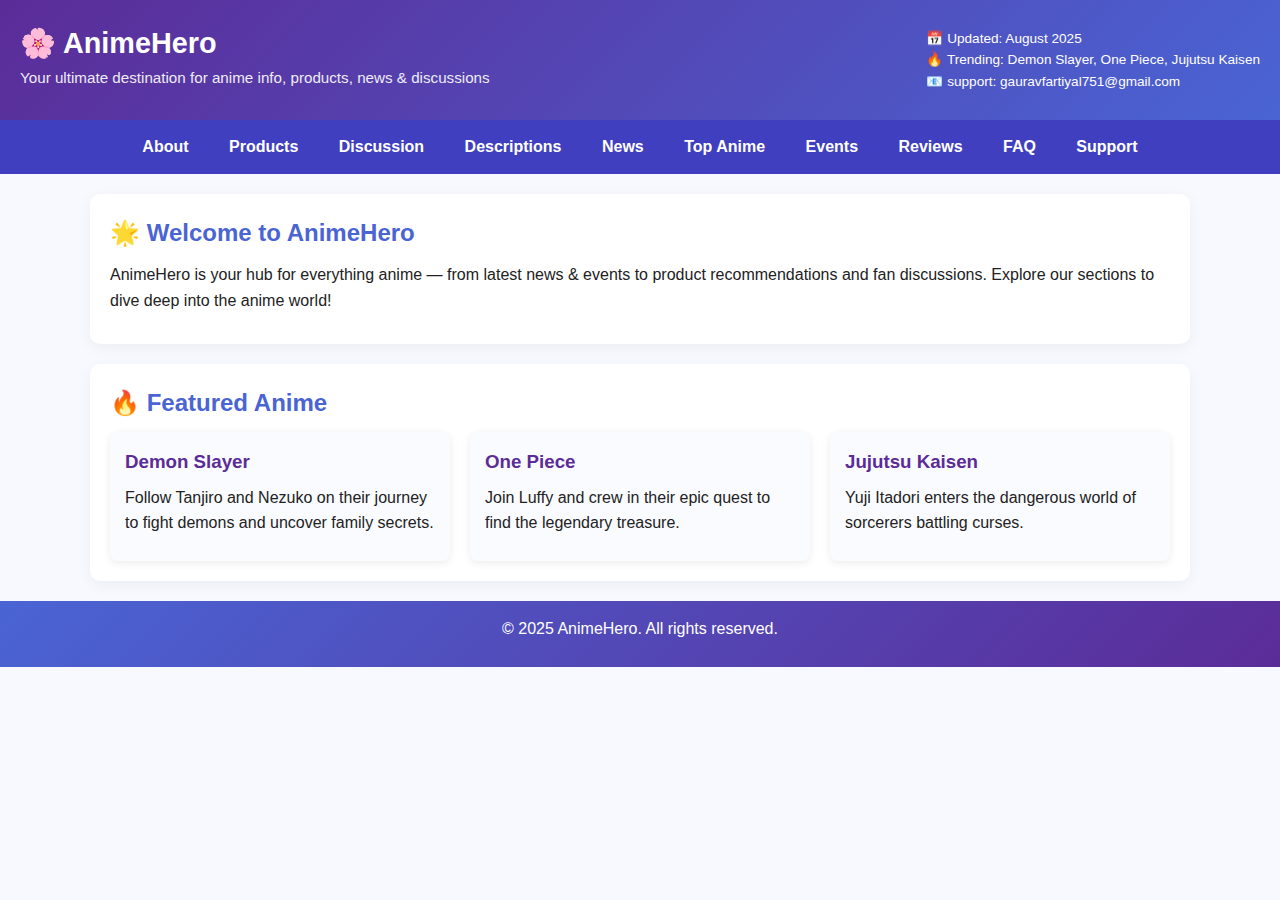
<file: index.html>
<!DOCTYPE html>
<html lang="en">
<head>
    <link rel="icon" type="image/jpeg" href="WhatsApp Image 2025-07-31 at 18.23.05_bf0939a8.jpg">
    <meta charset="UTF-8">
    <meta name="viewport" content="width=device-width, initial-scale=1.0">
    <title>AnimeHero - Home</title>
    <link rel="stylesheet" href="style.css">
</head>
<body>

<header>
    <div class="header-left">
        <h1>🌸 AnimeHero</h1>
        <p>Your ultimate destination for anime info, products, news & discussions</p>
    </div>
    <div class="header-right">
        <h3>📅 Updated: August 2025</h3>
        <h3>🔥 Trending: Demon Slayer, One Piece, Jujutsu Kaisen</h3>
        <h3>📧 support: gauravfartiyal751@gmail.com</h3>
    </div>
</header>

<nav>
    <a href="about.html">About</a>
    <a href="products.html">Products</a>
    <a href="discussion.html">Discussion</a>
    <a href="description.html">Descriptions</a>
    <a href="news.html">News</a>
    <a href="top-anime.html">Top Anime</a>
    <a href="events.html">Events</a>
    <a href="reviews.html">Reviews</a>
    <a href="faq.html">FAQ</a>
    <a href="support.html">Support</a>
</nav>

<section>
    <h2>🌟 Welcome to AnimeHero</h2>
    <p>AnimeHero is your hub for everything anime — from latest news & events to product recommendations and fan discussions. Explore our sections to dive deep into the anime world!</p>
</section>

<section>
    <h2>🔥 Featured Anime</h2>
    <div class="anime-list">
        <div class="anime-card">
            <h3>Demon Slayer</h3>
            <p>Follow Tanjiro and Nezuko on their journey to fight demons and uncover family secrets.</p>
        </div>
        <div class="anime-card">
            <h3>One Piece</h3>
            <p>Join Luffy and crew in their epic quest to find the legendary treasure.</p>
        </div>
        <div class="anime-card">
            <h3>Jujutsu Kaisen</h3>
            <p>Yuji Itadori enters the dangerous world of sorcerers battling curses.</p>
        </div>
    </div>
</section>

<footer>
    <p>© 2025 AnimeHero. All rights reserved.</p>
</footer>

</body>
</html>
</file>
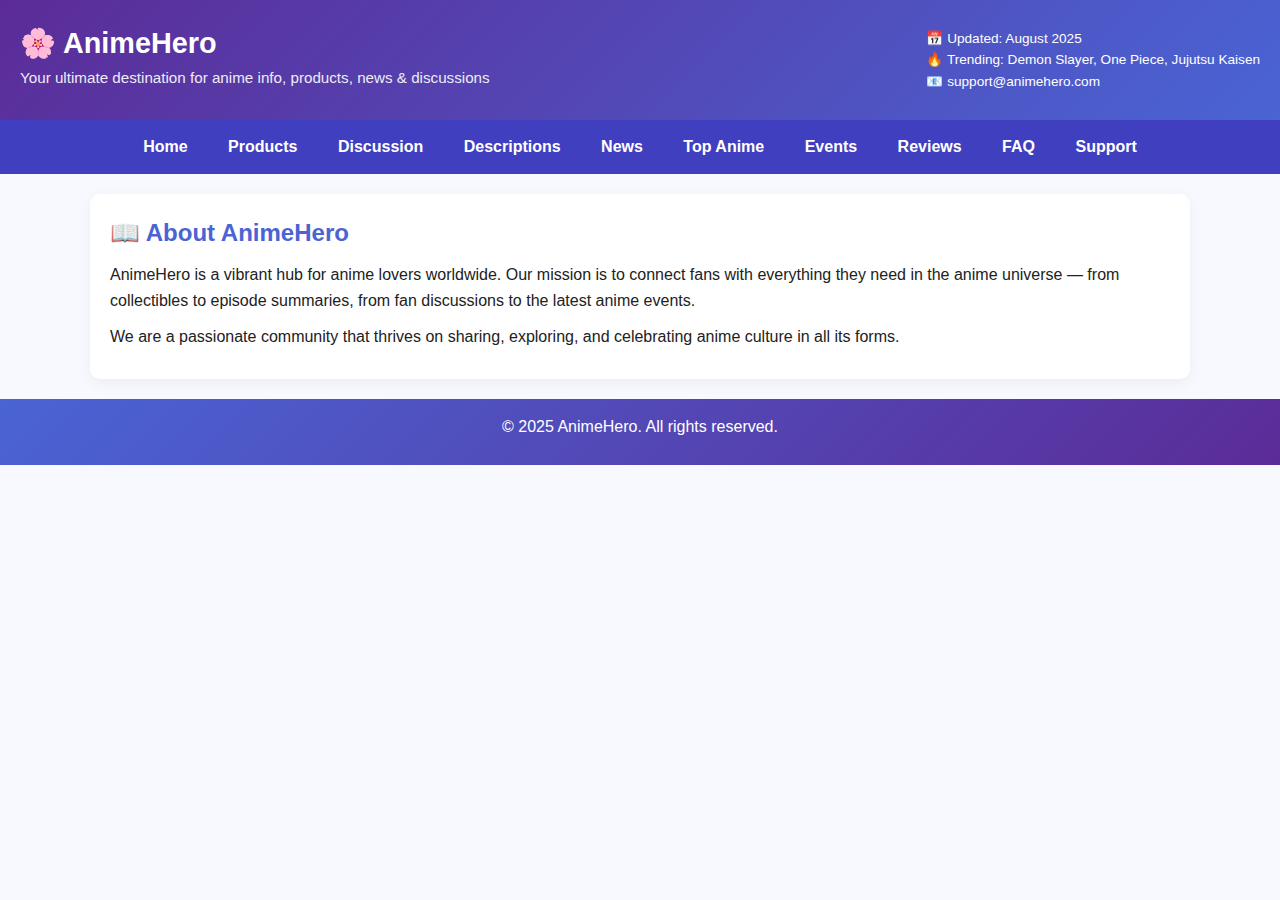
<file: about.html>
<!DOCTYPE html>
<html lang="en">
<head>
    <link rel="icon" type="image/jpeg" href="WhatsApp Image 2025-07-31 at 18.23.05_bf0939a8.jpg">
    <meta charset="UTF-8">
    <meta name="viewport" content="width=device-width, initial-scale=1.0">
    <title>About - AnimeHero</title>
    <link rel="stylesheet" href="style.css">
</head>
<body>

<header>
    <div class="header-left">
        <h1>🌸 AnimeHero</h1>
        <p>Your ultimate destination for anime info, products, news & discussions</p>
    </div>
    <div class="header-right">
        <h3>📅 Updated: August 2025</h3>
        <h3>🔥 Trending: Demon Slayer, One Piece, Jujutsu Kaisen</h3>
        <h3>📧 support@animehero.com</h3>
    </div>
</header>

<nav>
    <a href="index.html">Home</a>
    <a href="products.html">Products</a>
    <a href="discussion.html">Discussion</a>
    <a href="description.html">Descriptions</a>
    <a href="news.html">News</a>
    <a href="top-anime.html">Top Anime</a>
    <a href="events.html">Events</a>
    <a href="reviews.html">Reviews</a>
    <a href="faq.html">FAQ</a>
    <a href="support.html">Support</a>
</nav>

<section>
    <h2>📖 About AnimeHero</h2>
    <p>AnimeHero is a vibrant hub for anime lovers worldwide. Our mission is to connect fans with everything they need in the anime universe — from collectibles to episode summaries, from fan discussions to the latest anime events.</p>
    <p>We are a passionate community that thrives on sharing, exploring, and celebrating anime culture in all its forms.</p>
</section>

<footer>
    <p>© 2025 AnimeHero. All rights reserved.</p>
</footer>

</body>
</html>
</file>
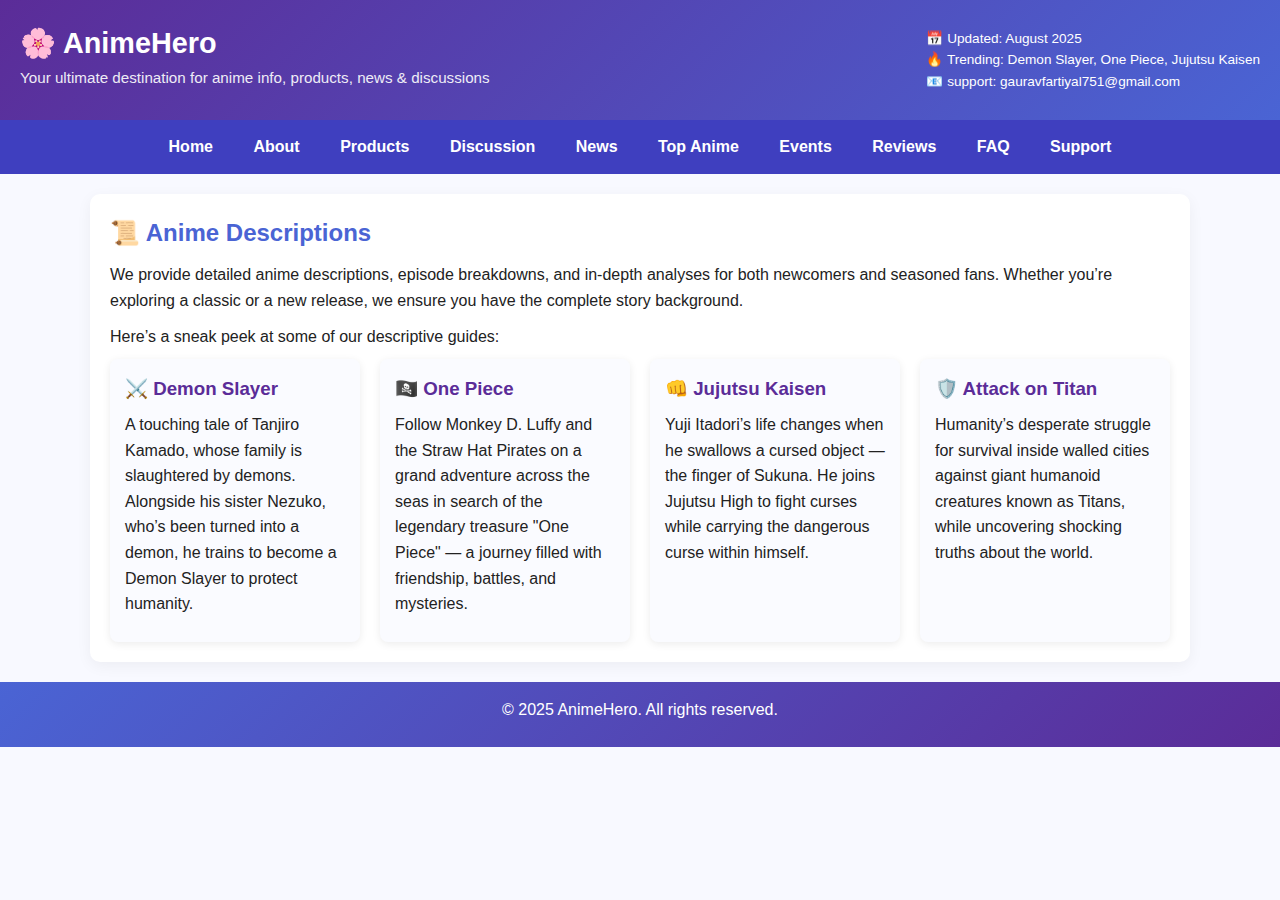
<file: description.html>
<!DOCTYPE html>
<html lang="en">
<head>
    <link rel="icon" type="image/jpeg" href="WhatsApp Image 2025-07-31 at 18.23.05_bf0939a8.jpg">
    <meta charset="UTF-8">
    <meta name="viewport" content="width=device-width, initial-scale=1.0">
    <title>Descriptions - AnimeHero</title>
    <link rel="stylesheet" href="style.css">
</head>
<body>

<header>
    <div class="header-left">
        <h1>🌸 AnimeHero</h1>
        <p>Your ultimate destination for anime info, products, news & discussions</p>
    </div>
    <div class="header-right">
        <h3>📅 Updated: August 2025</h3>
        <h3>🔥 Trending: Demon Slayer, One Piece, Jujutsu Kaisen</h3>
        <h3>📧 support: gauravfartiyal751@gmail.com</h3>
    </div>
</header>

<nav>
    <a href="index.html">Home</a>
    <a href="about.html">About</a>
    <a href="products.html">Products</a>
    <a href="discussion.html">Discussion</a>
    <a href="news.html">News</a>
    <a href="top-anime.html">Top Anime</a>
    <a href="events.html">Events</a>
    <a href="reviews.html">Reviews</a>
    <a href="faq.html">FAQ</a>
    <a href="support.html">Support</a>
</nav>

<section>
    <h2>📜 Anime Descriptions</h2>
    <p>We provide detailed anime descriptions, episode breakdowns, and in-depth analyses for both newcomers and seasoned fans. Whether you’re exploring a classic or a new release, we ensure you have the complete story background.</p>
    <p>Here’s a sneak peek at some of our descriptive guides:</p>

    <div class="anime-list">
        <div class="anime-card">
            <h3>⚔️ Demon Slayer</h3>
            <p>A touching tale of Tanjiro Kamado, whose family is slaughtered by demons. Alongside his sister Nezuko, who’s been turned into a demon, he trains to become a Demon Slayer to protect humanity.</p>
        </div>
        <div class="anime-card">
            <h3>🏴‍☠️ One Piece</h3>
            <p>Follow Monkey D. Luffy and the Straw Hat Pirates on a grand adventure across the seas in search of the legendary treasure "One Piece" — a journey filled with friendship, battles, and mysteries.</p>
        </div>
        <div class="anime-card">
            <h3>👊 Jujutsu Kaisen</h3>
            <p>Yuji Itadori’s life changes when he swallows a cursed object — the finger of Sukuna. He joins Jujutsu High to fight curses while carrying the dangerous curse within himself.</p>
        </div>
        <div class="anime-card">
            <h3>🛡️ Attack on Titan</h3>
            <p>Humanity’s desperate struggle for survival inside walled cities against giant humanoid creatures known as Titans, while uncovering shocking truths about the world.</p>
        </div>
    </div>
</section>

<footer>
    <p>© 2025 AnimeHero. All rights reserved.</p>
</footer>

</body>
</html>
</file>
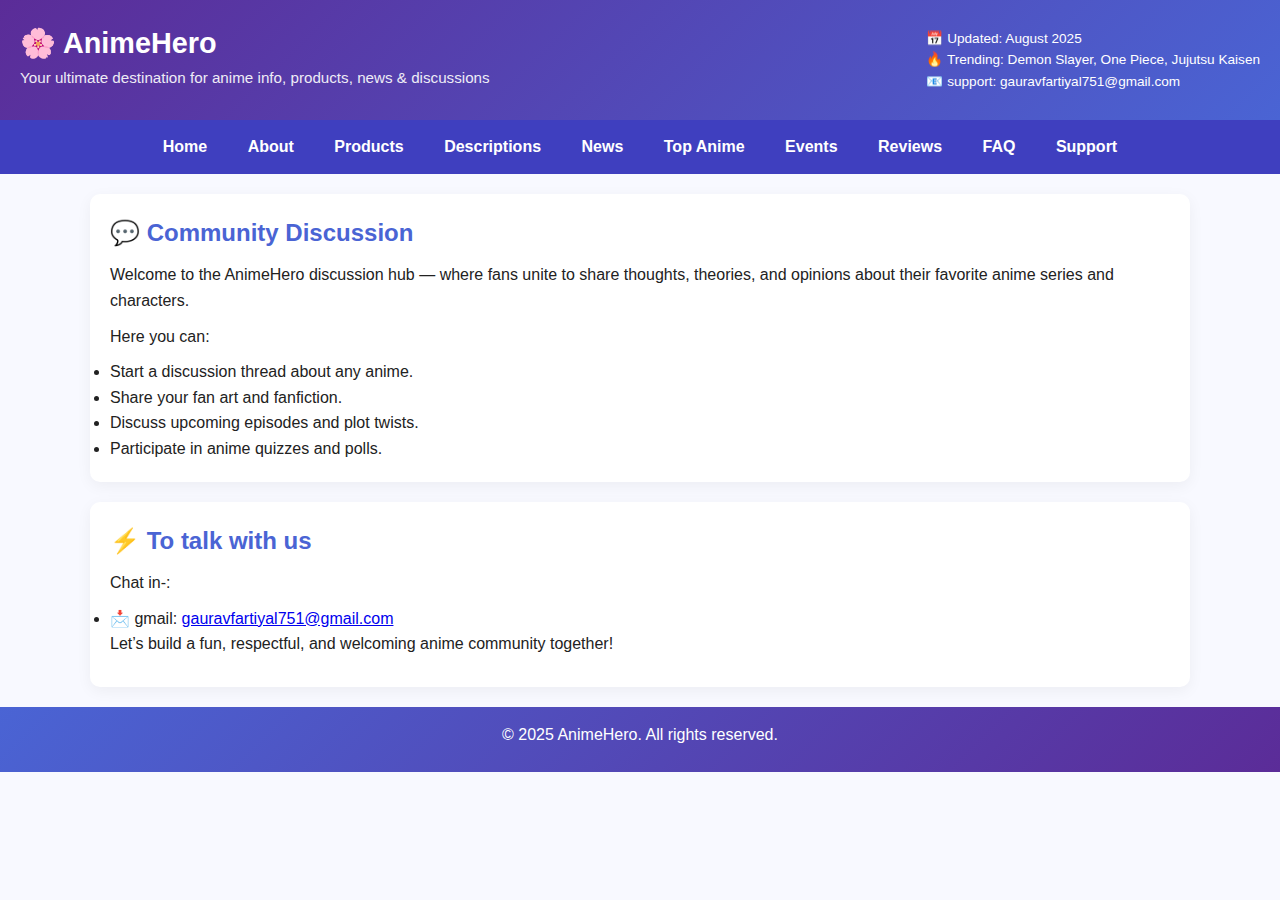
<file: discussion.html>
<!DOCTYPE html>
<html lang="en">
<head>
    <link rel="icon" type="image/jpeg" href="WhatsApp Image 2025-07-31 at 18.23.05_bf0939a8.jpg">
    <meta charset="UTF-8">
    <meta name="viewport" content="width=device-width, initial-scale=1.0">
    <title>Discussion - AnimeHero</title>
    <link rel="stylesheet" href="style.css">
</head>
<body>

<header>
    <div class="header-left">
        <h1>🌸 AnimeHero</h1>
        <p>Your ultimate destination for anime info, products, news & discussions</p>
    </div>
    <div class="header-right">
        <h3>📅 Updated: August 2025</h3>
        <h3>🔥 Trending: Demon Slayer, One Piece, Jujutsu Kaisen</h3>
        <h3>📧 support: gauravfartiyal751@gmail.com</h3>
    </div>
</header>

<nav>
    <a href="index.html">Home</a>
    <a href="about.html">About</a>
    <a href="products.html">Products</a>
    <a href="description.html">Descriptions</a>
    <a href="news.html">News</a>
    <a href="top-anime.html">Top Anime</a>
    <a href="events.html">Events</a>
    <a href="reviews.html">Reviews</a>
    <a href="faq.html">FAQ</a>
    <a href="support.html">Support</a>
</nav>

<section>
    <h2>💬 Community Discussion</h2>
    <p>Welcome to the AnimeHero discussion hub — where fans unite to share thoughts, theories, and opinions about their favorite anime series and characters.</p>
    <p>Here you can:</p>
    <ul>
        <li>Start a discussion thread about any anime.</li>
        <li>Share your fan art and fanfiction.</li>
        <li>Discuss upcoming episodes and plot twists.</li>
        <li>Participate in anime quizzes and polls.</li>
    </ul>
</section>

<section>
    <h2>⚡ To talk with us</h2>
    <p>Chat in-:</p>
    <ul>
        <li> 📩 gmail: <a href="#">gauravfartiyal751@gmail.com</a></li>
    </ul>
    <p>Let’s build a fun, respectful, and welcoming anime community together!</p>
</section>

<footer>
    <p>© 2025 AnimeHero. All rights reserved.</p>
</footer>

</body>
</html>
</file>
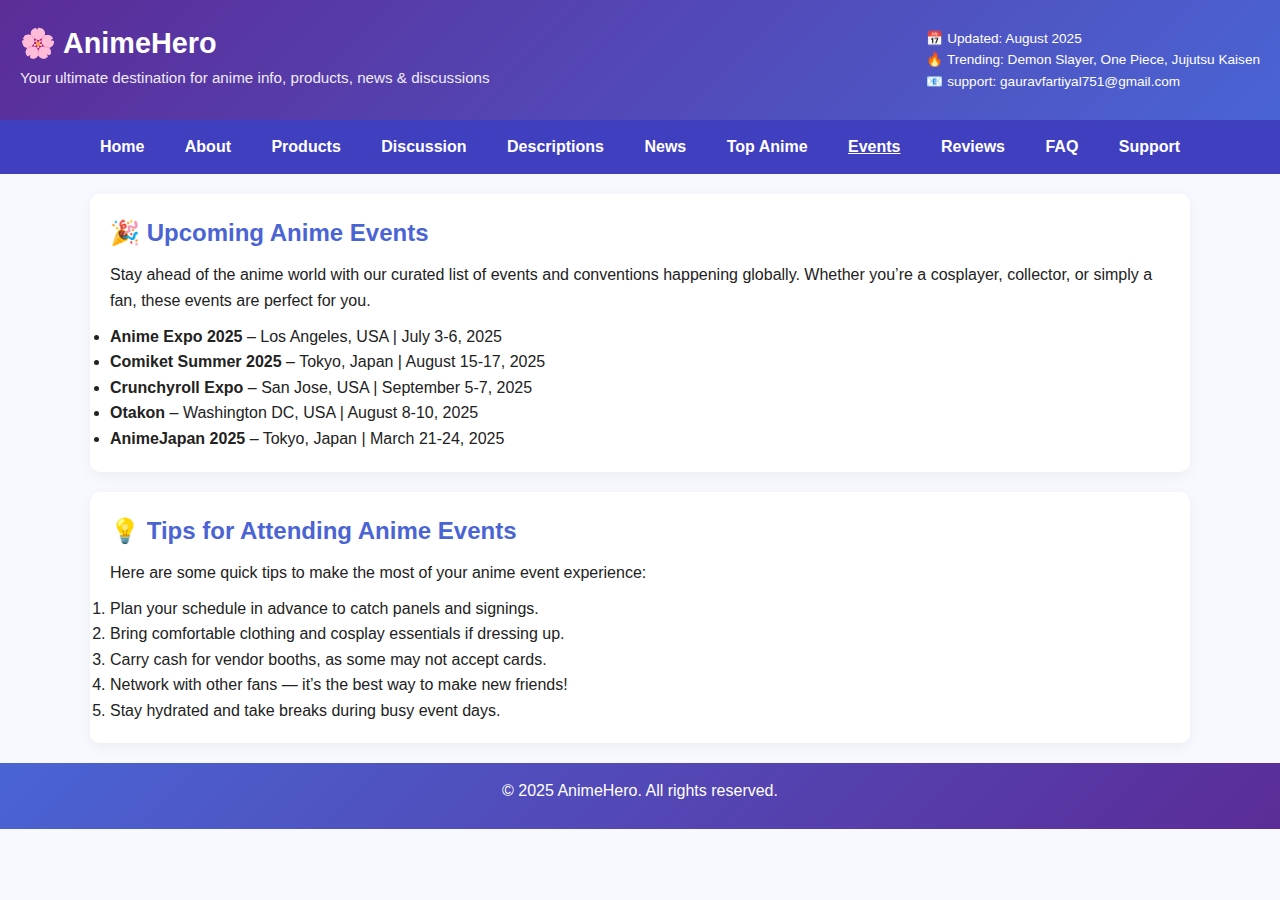
<file: events.html>
<!DOCTYPE html>
<html lang="en">
<head>
    <link rel="icon" type="image/jpeg" href="WhatsApp Image 2025-07-31 at 18.23.05_bf0939a8.jpg">
    <meta charset="UTF-8">
    <meta name="viewport" content="width=device-width, initial-scale=1.0">
    <title>Events - AnimeHero</title>
    <link rel="stylesheet" href="style.css">
</head>
<body>

<header>
    <div class="header-left">
        <h1>🌸 AnimeHero</h1>
        <p>Your ultimate destination for anime info, products, news & discussions</p>
    </div>
    <div class="header-right">
        <h3>📅 Updated: August 2025</h3>
        <h3>🔥 Trending: Demon Slayer, One Piece, Jujutsu Kaisen</h3>
        <h3>📧 support: gauravfartiyal751@gmail.com</h3>
    </div>
</header>

<nav>
    <a href="index.html">Home</a>
    <a href="about.html">About</a>
    <a href="products.html">Products</a>
    <a href="discussion.html">Discussion</a>
    <a href="description.html">Descriptions</a>
    <a href="news.html">News</a>
    <a href="top-anime.html">Top Anime</a>
    <a href="events.html" style="text-decoration: underline;">Events</a>
    <a href="reviews.html">Reviews</a>
    <a href="faq.html">FAQ</a>
    <a href="support.html">Support</a>
</nav>

<section>
    <h2>🎉 Upcoming Anime Events</h2>
    <p>Stay ahead of the anime world with our curated list of events and conventions happening globally. Whether you’re a cosplayer, collector, or simply a fan, these events are perfect for you.</p>

    <ul>
        <li><strong>Anime Expo 2025</strong> – Los Angeles, USA | July 3-6, 2025</li>
        <li><strong>Comiket Summer 2025</strong> – Tokyo, Japan | August 15-17, 2025</li>
        <li><strong>Crunchyroll Expo</strong> – San Jose, USA | September 5-7, 2025</li>
        <li><strong>Otakon</strong> – Washington DC, USA | August 8-10, 2025</li>
        <li><strong>AnimeJapan 2025</strong> – Tokyo, Japan | March 21-24, 2025</li>
    </ul>
</section>

<section>
    <h2>💡 Tips for Attending Anime Events</h2>
    <p>Here are some quick tips to make the most of your anime event experience:</p>
    <ol>
        <li>Plan your schedule in advance to catch panels and signings.</li>
        <li>Bring comfortable clothing and cosplay essentials if dressing up.</li>
        <li>Carry cash for vendor booths, as some may not accept cards.</li>
        <li>Network with other fans — it’s the best way to make new friends!</li>
        <li>Stay hydrated and take breaks during busy event days.</li>
    </ol>
</section>

<footer>
    <p>© 2025 AnimeHero. All rights reserved.</p>
</footer>

</body>
</html>
</file>
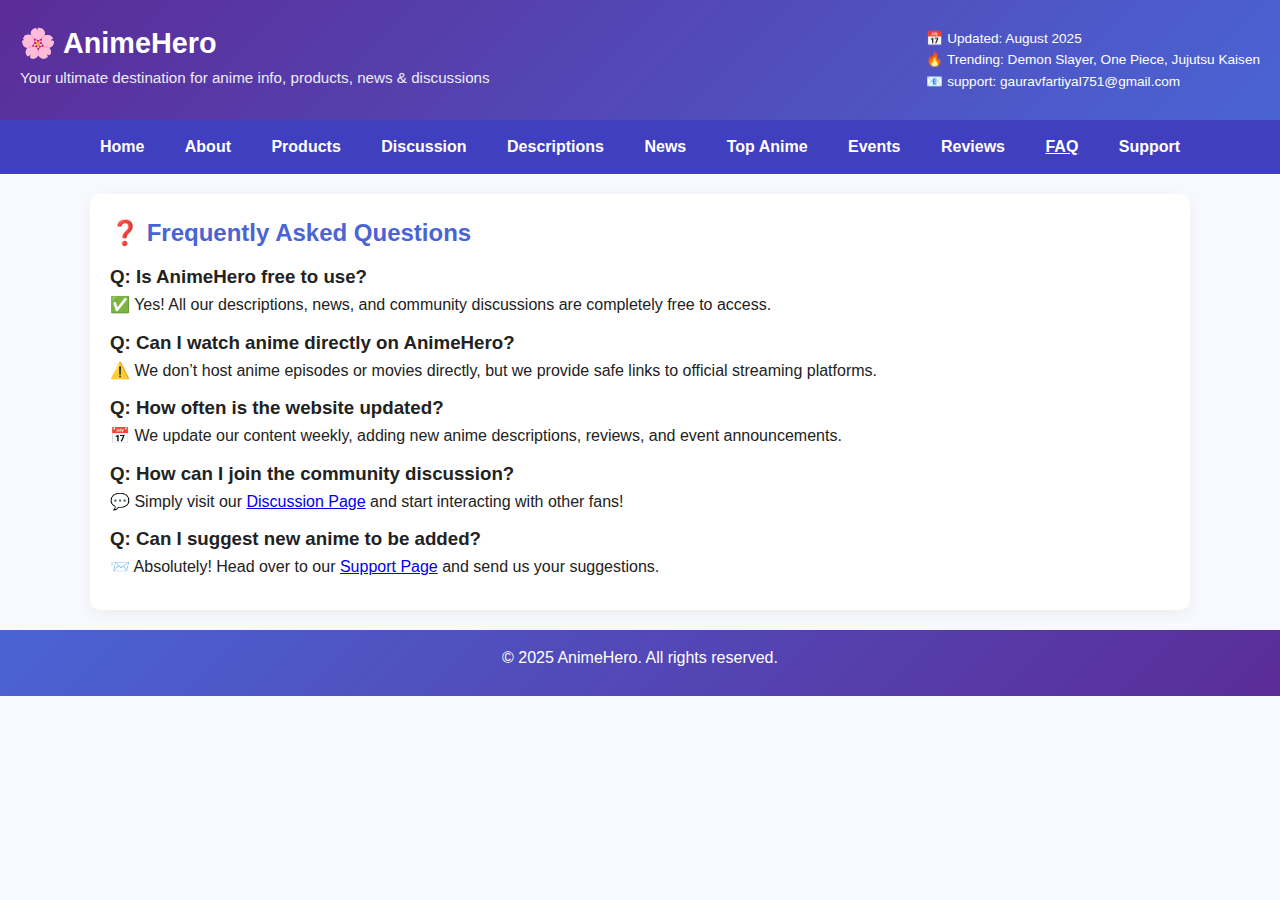
<file: faq.html>
<!DOCTYPE html>
<html lang="en">
<head>
    <link rel="icon" type="image/jpeg" href="WhatsApp Image 2025-07-31 at 18.23.05_bf0939a8.jpg">
    <meta charset="UTF-8">
    <meta name="viewport" content="width=device-width, initial-scale=1.0">
    <title>FAQ - AnimeHero</title>
    <link rel="stylesheet" href="style.css">
</head>
<body>

<header>
    <div class="header-left">
        <h1>🌸 AnimeHero</h1>
        <p>Your ultimate destination for anime info, products, news & discussions</p>
    </div>
    <div class="header-right">
        <h3>📅 Updated: August 2025</h3>
        <h3>🔥 Trending: Demon Slayer, One Piece, Jujutsu Kaisen</h3>
        <h3>📧 support: gauravfartiyal751@gmail.com</h3>
    </div>
</header>

<nav>
    <a href="index.html">Home</a>
    <a href="about.html">About</a>
    <a href="products.html">Products</a>
    <a href="discussion.html">Discussion</a>
    <a href="description.html">Descriptions</a>
    <a href="news.html">News</a>
    <a href="top-anime.html">Top Anime</a>
    <a href="events.html">Events</a>
    <a href="reviews.html">Reviews</a>
    <a href="faq.html" style="text-decoration: underline;">FAQ</a>
    <a href="support.html">Support</a>
</nav>

<section>
    <h2>❓ Frequently Asked Questions</h2>

    <h3>Q: Is AnimeHero free to use?</h3>
    <p>✅ Yes! All our descriptions, news, and community discussions are completely free to access.</p>

    <h3>Q: Can I watch anime directly on AnimeHero?</h3>
    <p>⚠️ We don’t host anime episodes or movies directly, but we provide safe links to official streaming platforms.</p>

    <h3>Q: How often is the website updated?</h3>
    <p>📅 We update our content weekly, adding new anime descriptions, reviews, and event announcements.</p>

    <h3>Q: How can I join the community discussion?</h3>
    <p>💬 Simply visit our <a href="discussion.html">Discussion Page</a> and start interacting with other fans!</p>

    <h3>Q: Can I suggest new anime to be added?</h3>
    <p>📨 Absolutely! Head over to our <a href="support.html">Support Page</a> and send us your suggestions.</p>
</section>

<footer>
    <p>© 2025 AnimeHero. All rights reserved.</p>
</footer>

</body>
</html>
</file>
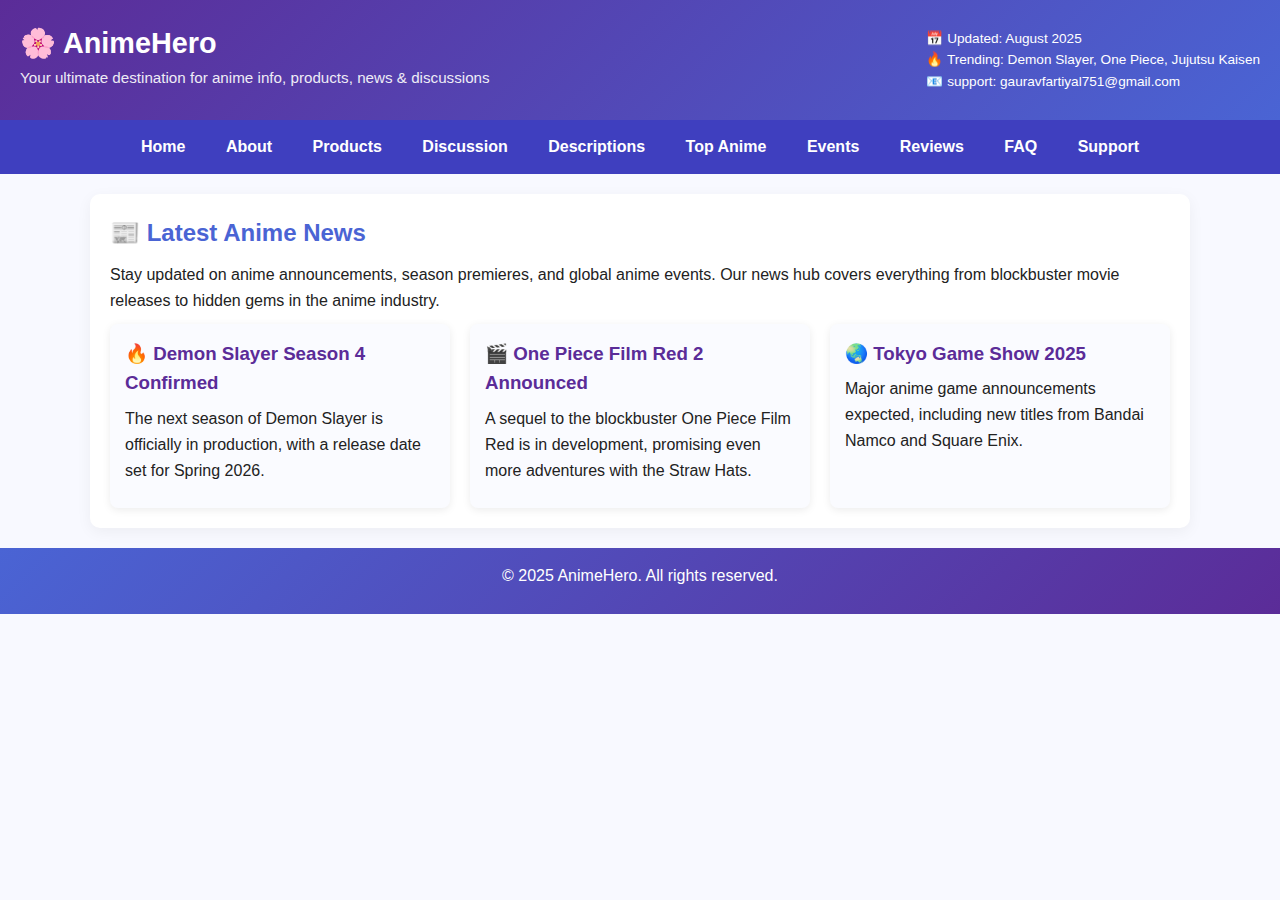
<file: news.html>
<!DOCTYPE html>
<html lang="en">
<head>
    <link rel="icon" type="image/jpeg" href="WhatsApp Image 2025-07-31 at 18.23.05_bf0939a8.jpg">
    <meta charset="UTF-8">
    <meta name="viewport" content="width=device-width, initial-scale=1.0">
    <title>Latest News - AnimeHero</title>
    <link rel="stylesheet" href="style.css">
</head>
<body>

<header>
    <div class="header-left">
        <h1>🌸 AnimeHero</h1>
        <p>Your ultimate destination for anime info, products, news & discussions</p>
    </div>
    <div class="header-right">
        <h3>📅 Updated: August 2025</h3>
        <h3>🔥 Trending: Demon Slayer, One Piece, Jujutsu Kaisen</h3>
        <h3>📧 support: gauravfartiyal751@gmail.com</h3>
    </div>
</header>

<nav>
    <a href="index.html">Home</a>
    <a href="about.html">About</a>
    <a href="products.html">Products</a>
    <a href="discussion.html">Discussion</a>
    <a href="description.html">Descriptions</a>
    <a href="top-anime.html">Top Anime</a>
    <a href="events.html">Events</a>
    <a href="reviews.html">Reviews</a>
    <a href="faq.html">FAQ</a>
    <a href="support.html">Support</a>
</nav>

<section>
    <h2>📰 Latest Anime News</h2>
    <p>Stay updated on anime announcements, season premieres, and global anime events. Our news hub covers everything from blockbuster movie releases to hidden gems in the anime industry.</p>
    
    <div class="anime-list">
        <div class="anime-card">
            <h3>🔥 Demon Slayer Season 4 Confirmed</h3>
            <p>The next season of Demon Slayer is officially in production, with a release date set for Spring 2026.</p>
        </div>
        <div class="anime-card">
            <h3>🎬 One Piece Film Red 2 Announced</h3>
            <p>A sequel to the blockbuster One Piece Film Red is in development, promising even more adventures with the Straw Hats.</p>
        </div>
        <div class="anime-card">
            <h3>🌏 Tokyo Game Show 2025</h3>
            <p>Major anime game announcements expected, including new titles from Bandai Namco and Square Enix.</p>
        </div>
    </div>
</section>

<footer>
    <p>© 2025 AnimeHero. All rights reserved.</p>
</footer>

</body>
</html>
</file>
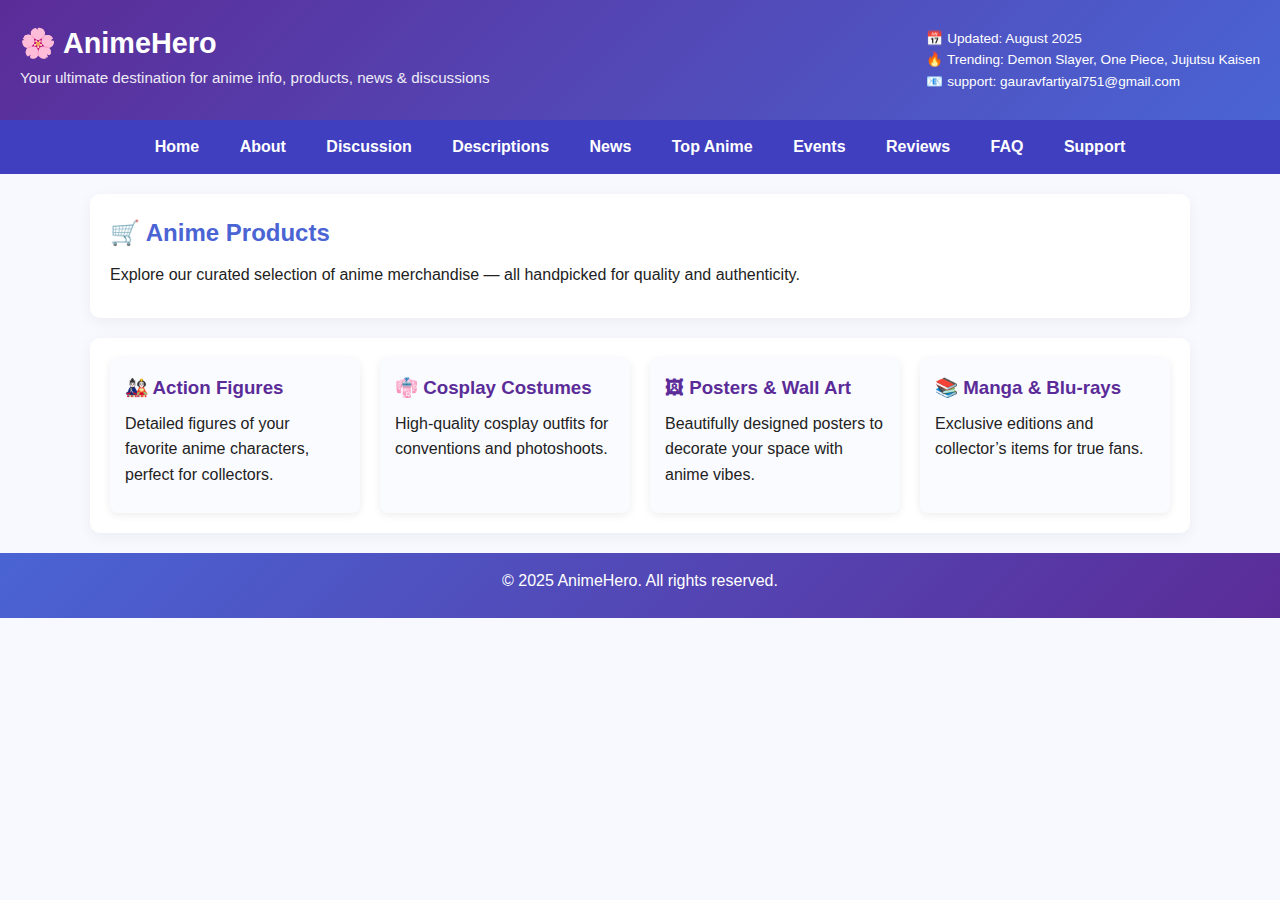
<file: products.html>
<!DOCTYPE html>
<html lang="en">
<head>
    <link rel="icon" type="image/jpeg" href="WhatsApp Image 2025-07-31 at 18.23.05_bf0939a8.jpg">
    <meta charset="UTF-8">
    <meta name="viewport" content="width=device-width, initial-scale=1.0">
    <title>Products - AnimeHero</title>
    <link rel="stylesheet" href="style.css">
</head>
<body>

<header>
    <div class="header-left">
        <h1>🌸 AnimeHero</h1>
        <p>Your ultimate destination for anime info, products, news & discussions</p>
    </div>
    <div class="header-right">
        <h3>📅 Updated: August 2025</h3>
        <h3>🔥 Trending: Demon Slayer, One Piece, Jujutsu Kaisen</h3>
        <h3>📧 support: gauravfartiyal751@gmail.com</h3>
    </div>
</header>

<nav>
    <a href="index.html">Home</a>
    <a href="about.html">About</a>
    <a href="discussion.html">Discussion</a>
    <a href="description.html">Descriptions</a>
    <a href="news.html">News</a>
    <a href="top-anime.html">Top Anime</a>
    <a href="events.html">Events</a>
    <a href="reviews.html">Reviews</a>
    <a href="faq.html">FAQ</a>
    <a href="support.html">Support</a>
</nav>

<section>
    <h2>🛒 Anime Products</h2>
    <p>Explore our curated selection of anime merchandise — all handpicked for quality and authenticity.</p>
</section>

<section>
    <div class="anime-list">
        <div class="anime-card">
            <h3>🎎 Action Figures</h3>
            <p>Detailed figures of your favorite anime characters, perfect for collectors.</p>
        </div>
        <div class="anime-card">
            <h3>👘 Cosplay Costumes</h3>
            <p>High-quality cosplay outfits for conventions and photoshoots.</p>
        </div>
        <div class="anime-card">
            <h3>🖼 Posters & Wall Art</h3>
            <p>Beautifully designed posters to decorate your space with anime vibes.</p>
        </div>
        <div class="anime-card">
            <h3>📚 Manga & Blu-rays</h3>
            <p>Exclusive editions and collector’s items for true fans.</p>
        </div>
    </div>
</section>

<footer>
    <p>© 2025 AnimeHero. All rights reserved.</p>
</footer>

</body>
</html>
</file>
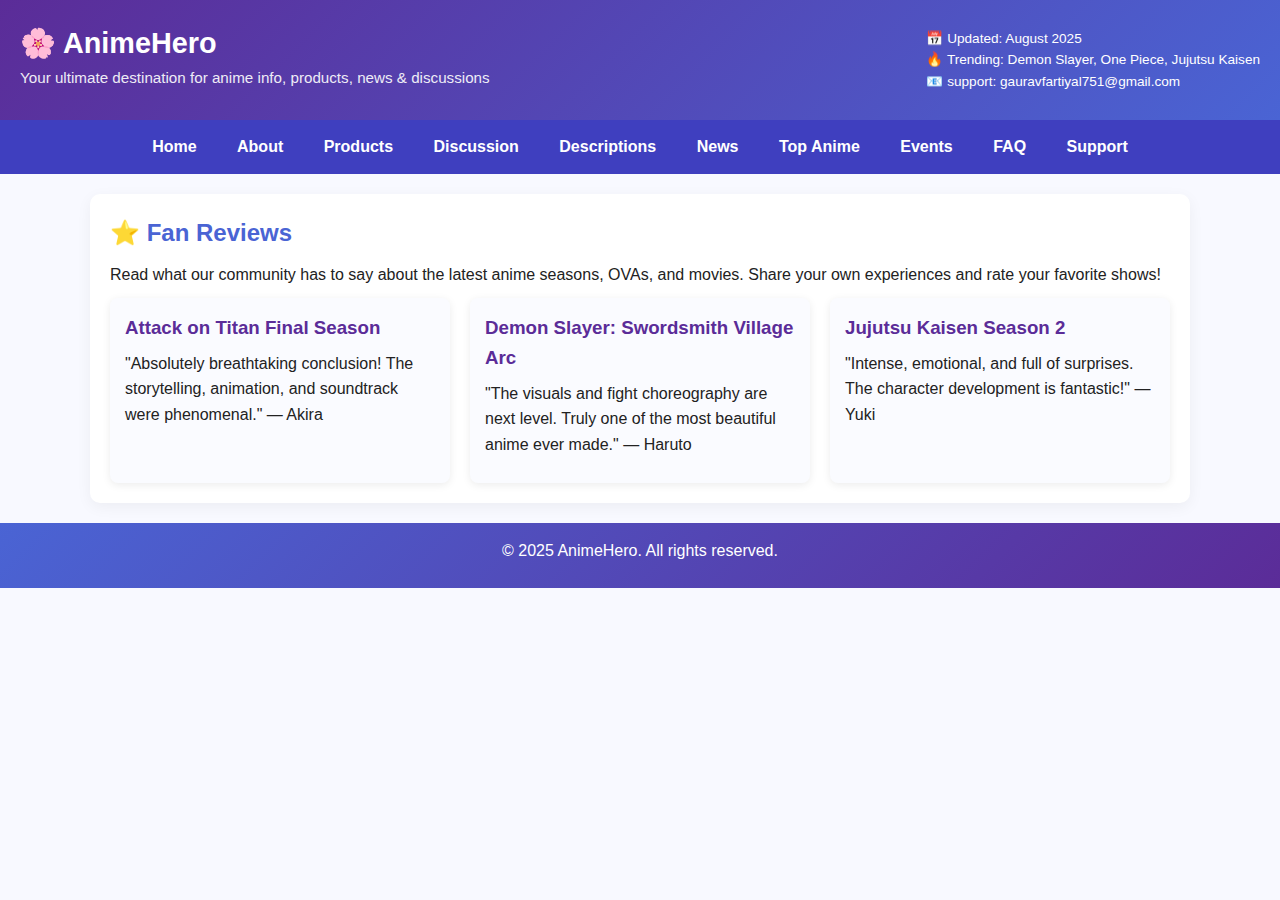
<file: reviews.html>
<!DOCTYPE html>
<html lang="en">
<head>
    <link rel="icon" type="image/jpeg" href="WhatsApp Image 2025-07-31 at 18.23.05_bf0939a8.jpg">
    <meta charset="UTF-8">
    <meta name="viewport" content="width=device-width, initial-scale=1.0">
    <title>Reviews - AnimeHero</title>
    <link rel="stylesheet" href="style.css">
</head>
<body>

<header>
    <div class="header-left">
        <h1>🌸 AnimeHero</h1>
        <p>Your ultimate destination for anime info, products, news & discussions</p>
    </div>
    <div class="header-right">
        <h3>📅 Updated: August 2025</h3>
        <h3>🔥 Trending: Demon Slayer, One Piece, Jujutsu Kaisen</h3>
        <h3>📧 support: gauravfartiyal751@gmail.com</h3>
    </div>
</header>

<nav>
    <a href="index.html">Home</a>
    <a href="about.html">About</a>
    <a href="products.html">Products</a>
    <a href="discussion.html">Discussion</a>
    <a href="description.html">Descriptions</a>
    <a href="news.html">News</a>
    <a href="top-anime.html">Top Anime</a>
    <a href="events.html">Events</a>
    <a href="faq.html">FAQ</a>
    <a href="support.html">Support</a>
</nav>

<section>
    <h2>⭐ Fan Reviews</h2>
    <p>Read what our community has to say about the latest anime seasons, OVAs, and movies. Share your own experiences and rate your favorite shows!</p>

    <div class="anime-list">
        <div class="anime-card">
            <h3>Attack on Titan Final Season</h3>
            <p>"Absolutely breathtaking conclusion! The storytelling, animation, and soundtrack were phenomenal." — Akira</p>
        </div>
        <div class="anime-card">
            <h3>Demon Slayer: Swordsmith Village Arc</h3>
            <p>"The visuals and fight choreography are next level. Truly one of the most beautiful anime ever made." — Haruto</p>
        </div>
        <div class="anime-card">
            <h3>Jujutsu Kaisen Season 2</h3>
            <p>"Intense, emotional, and full of surprises. The character development is fantastic!" — Yuki</p>
        </div>
    </div>
</section>

<footer>
    <p>© 2025 AnimeHero. All rights reserved.</p>
</footer>

</body>
</html>
</file>
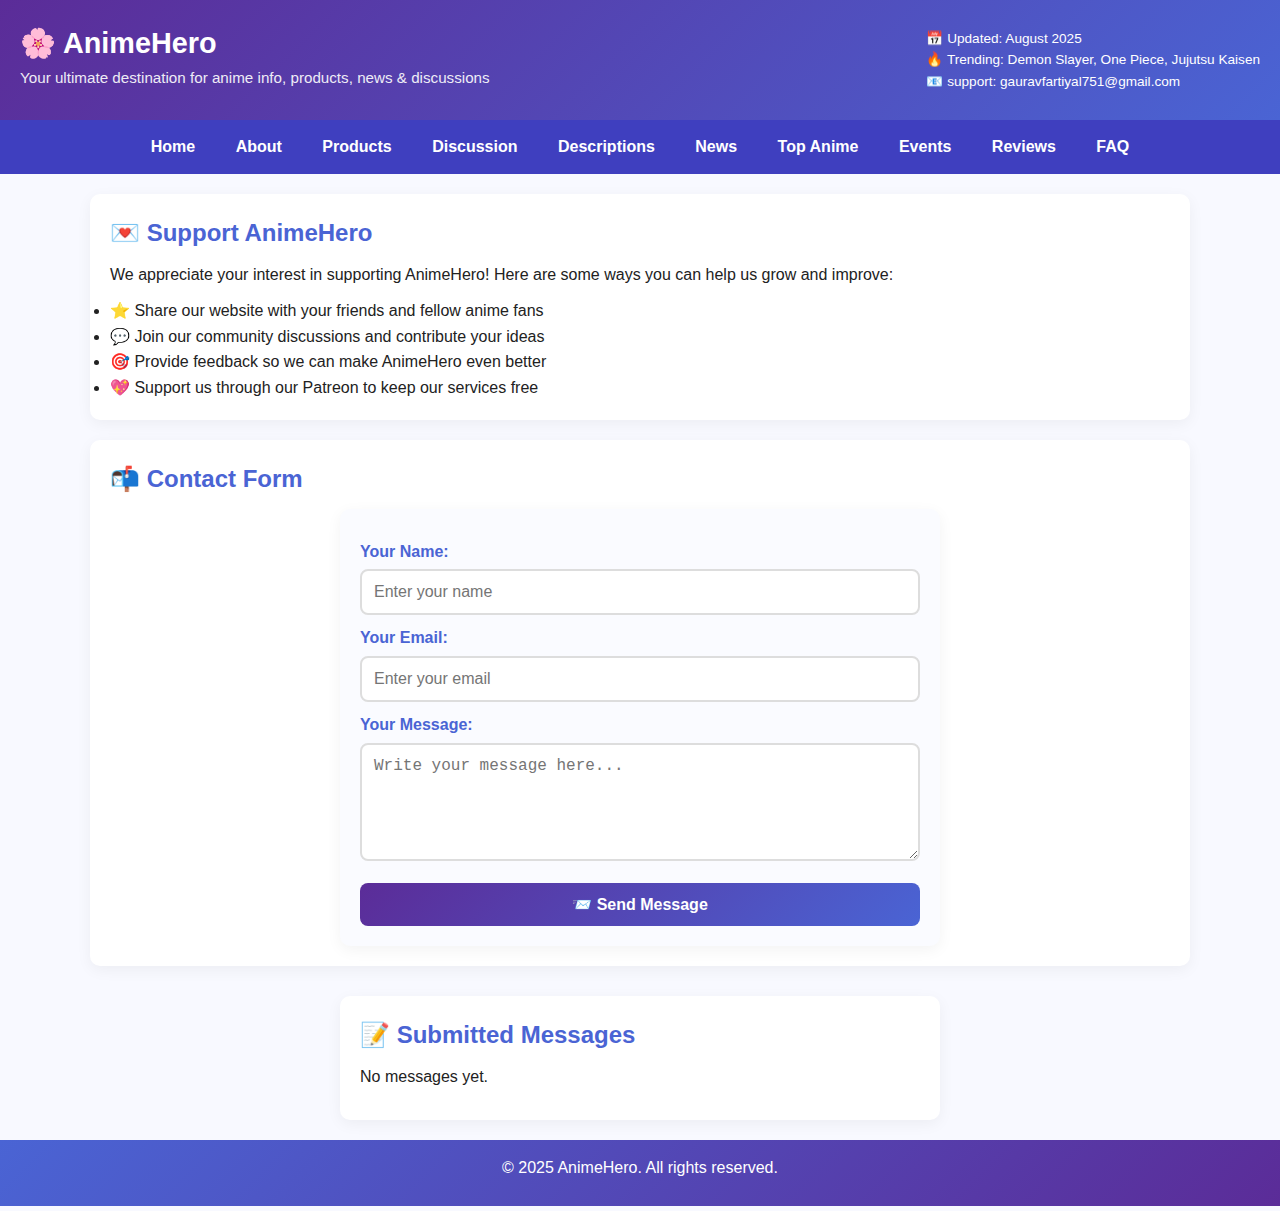
<file: support.html>
<!DOCTYPE html>
<html lang="en">
<head>
    <link rel="icon" type="image/jpeg" href="WhatsApp Image 2025-07-31 at 18.23.05_bf0939a8.jpg">
    <meta charset="UTF-8">
    <meta name="viewport" content="width=device-width, initial-scale=1.0">
    <title>Support - AnimeHero</title>
    <link rel="stylesheet" href="style.css">
    <style>
        /* ===== Contact Form Styling ===== */
        form {
            background: #fafbff;
            padding: 20px;
            border-radius: 10px;
            max-width: 600px;
            margin: auto;
            box-shadow: 0 4px 15px rgba(0,0,0,0.05);
        }
        form label {
            font-weight: bold;
            display: block;
            margin-top: 10px;
            color: #4a64d4;
        }
        form input, form textarea {
            width: 100%;
            padding: 12px;
            margin-top: 5px;
            border: 2px solid #ddd;
            border-radius: 8px;
            font-size: 1rem;
            outline: none;
            transition: border-color 0.3s ease, box-shadow 0.3s ease;
        }
        form input:focus, form textarea:focus {
            border-color: #5b2c98;
            box-shadow: 0 0 8px rgba(91, 44, 152, 0.3);
        }
        form button {
            background: linear-gradient(135deg, #5b2c98, #4a64d4);
            color: white;
            padding: 12px 20px;
            border: none;
            margin-top: 15px;
            font-size: 1rem;
            font-weight: bold;
            border-radius: 8px;
            cursor: pointer;
            transition: background 0.3s ease, transform 0.2s ease;
            width: 100%;
        }
        form button:hover {
            background: linear-gradient(135deg, #4a64d4, #5b2c98);
            transform: scale(1.02);
        }

        /* ===== Messages Section ===== */
        #messages {
            margin-top: 30px;
            background: white;
            padding: 20px;
            border-radius: 10px;
            max-width: 600px;
            margin-left: auto;
            margin-right: auto;
            box-shadow: 0 4px 15px rgba(0,0,0,0.05);
        }
        .message {
            background: #f3f4ff;
            padding: 12px;
            border-radius: 8px;
            margin-bottom: 10px;
            border-left: 5px solid #5b2c98;
        }
        .message strong {
            color: #5b2c98;
        }
    </style>
</head>
<body>

<header>
    <div class="header-left">
        <h1>🌸 AnimeHero</h1>
        <p>Your ultimate destination for anime info, products, news & discussions</p>
    </div>
    <div class="header-right">
        <h3>📅 Updated: August 2025</h3>
        <h3>🔥 Trending: Demon Slayer, One Piece, Jujutsu Kaisen</h3>
        <h3>📧 support: gauravfartiyal751@gmail.com</h3>
    </div>
</header>

<nav>
    <a href="index.html">Home</a>
    <a href="about.html">About</a>
    <a href="products.html">Products</a>
    <a href="discussion.html">Discussion</a>
    <a href="description.html">Descriptions</a>
    <a href="news.html">News</a>
    <a href="top-anime.html">Top Anime</a>
    <a href="events.html">Events</a>
    <a href="reviews.html">Reviews</a>
    <a href="faq.html">FAQ</a>
</nav>

<section>
    <h2>💌 Support AnimeHero</h2>
    <p>We appreciate your interest in supporting AnimeHero! Here are some ways you can help us grow and improve:</p>
    <ul>
        <li>⭐ Share our website with your friends and fellow anime fans</li>
        <li>💬 Join our community discussions and contribute your ideas</li>
        <li>🎯 Provide feedback so we can make AnimeHero even better</li>
        <li>💖 Support us through our Patreon to keep our services free</li>
    </ul>
</section>

<section>
    <h2>📬 Contact Form</h2>
    <form id="contactForm">
        <label for="name">Your Name:</label>
        <input type="text" id="name" name="name" placeholder="Enter your name" required>

        <label for="email">Your Email:</label>
        <input type="email" id="email" name="email" placeholder="Enter your email" required>

        <label for="message">Your Message:</label>
        <textarea id="message" name="message" rows="5" placeholder="Write your message here..." required></textarea>

        <button type="submit">📨 Send Message</button>
    </form>
</section>

<section id="messages">
    <h2>📝 Submitted Messages</h2>
    <div id="messageList">
        <p>No messages yet.</p>
    </div>
</section>

<footer>
    <p>© 2025 AnimeHero. All rights reserved.</p>
</footer>

<script>
    document.getElementById("contactForm").addEventListener("submit", function(event) {
        event.preventDefault();

        let name = document.getElementById("name").value.trim();
        let email = document.getElementById("email").value.trim();
        let message = document.getElementById("message").value.trim();

        if(name && email && message) {
            let messageList = document.getElementById("messageList");
            if(messageList.querySelector("p")) {
                messageList.innerHTML = ""; // Remove "No messages yet."
            }

            let newMessage = document.createElement("div");
            newMessage.classList.add("message");
            newMessage.innerHTML = `<strong>${name}</strong> (${email}): <br>${message}`;
            
            messageList.prepend(newMessage);

            document.getElementById("contactForm").reset();
        }
    });
</script>

</body>
</html>
</file>
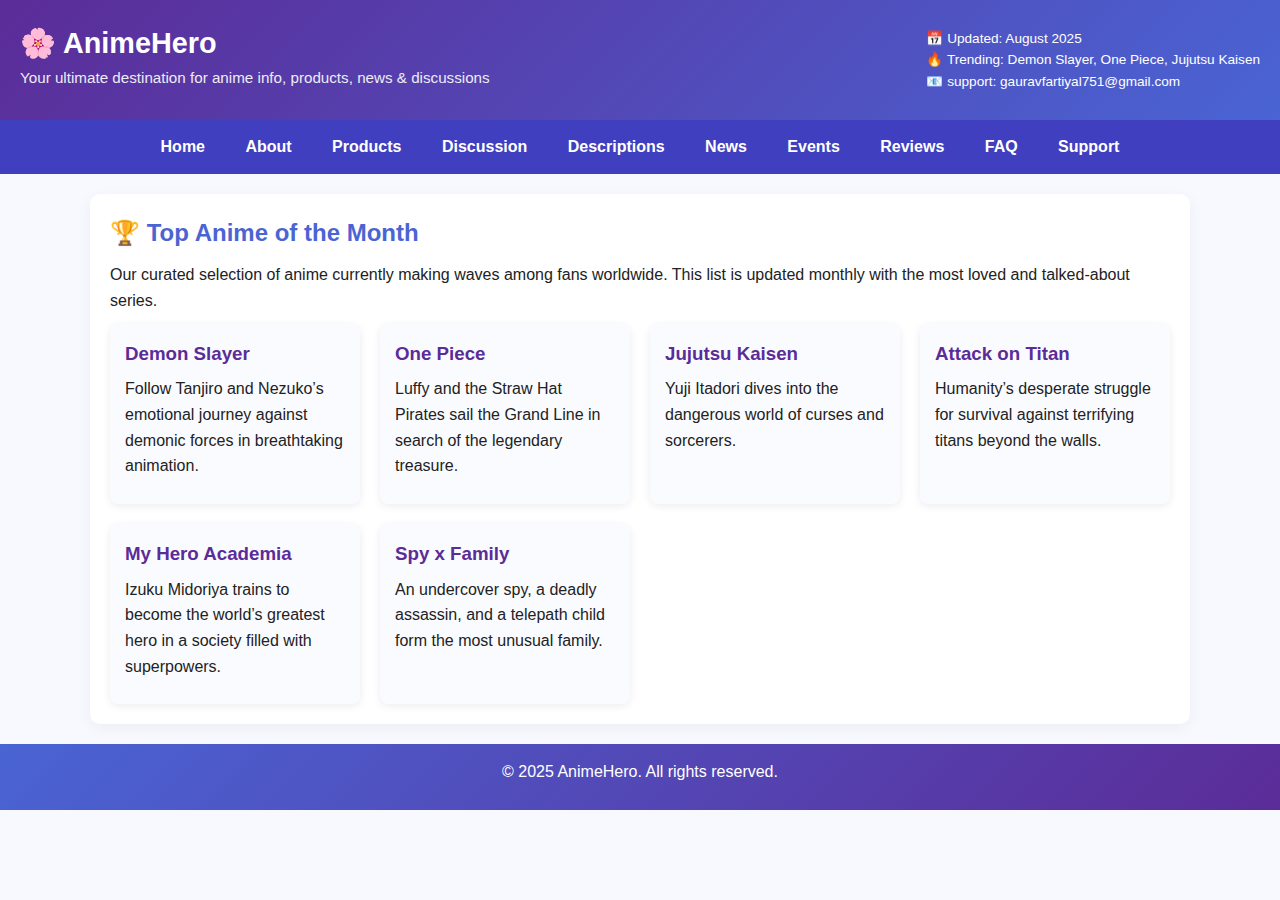
<file: top-anime.html>
<!DOCTYPE html>
<html lang="en">
<head>
    <link rel="icon" type="image/jpeg" href="WhatsApp Image 2025-07-31 at 18.23.05_bf0939a8.jpg">
    <meta charset="UTF-8">
    <meta name="viewport" content="width=device-width, initial-scale=1.0">
    <title>Top Anime - AnimeHero</title>
    <link rel="stylesheet" href="style.css">
</head>
<body>

<header>
    <div class="header-left">
        <h1>🌸 AnimeHero</h1>
        <p>Your ultimate destination for anime info, products, news & discussions</p>
    </div>
    <div class="header-right">
        <h3>📅 Updated: August 2025</h3>
        <h3>🔥 Trending: Demon Slayer, One Piece, Jujutsu Kaisen</h3>
        <h3>📧 support: gauravfartiyal751@gmail.com</h3>
    </div>
</header>

<nav>
    <a href="index.html">Home</a>
    <a href="about.html">About</a>
    <a href="products.html">Products</a>
    <a href="discussion.html">Discussion</a>
    <a href="description.html">Descriptions</a>
    <a href="news.html">News</a>
    <a href="events.html">Events</a>
    <a href="reviews.html">Reviews</a>
    <a href="faq.html">FAQ</a>
    <a href="support.html">Support</a>
</nav>

<section>
    <h2>🏆 Top Anime of the Month</h2>
    <p>Our curated selection of anime currently making waves among fans worldwide. This list is updated monthly with the most loved and talked-about series.</p>

    <div class="anime-list">
        <div class="anime-card">
            <h3>Demon Slayer</h3>
            <p>Follow Tanjiro and Nezuko’s emotional journey against demonic forces in breathtaking animation.</p>
        </div>
        <div class="anime-card">
            <h3>One Piece</h3>
            <p>Luffy and the Straw Hat Pirates sail the Grand Line in search of the legendary treasure.</p>
        </div>
        <div class="anime-card">
            <h3>Jujutsu Kaisen</h3>
            <p>Yuji Itadori dives into the dangerous world of curses and sorcerers.</p>
        </div>
        <div class="anime-card">
            <h3>Attack on Titan</h3>
            <p>Humanity’s desperate struggle for survival against terrifying titans beyond the walls.</p>
        </div>
        <div class="anime-card">
            <h3>My Hero Academia</h3>
            <p>Izuku Midoriya trains to become the world’s greatest hero in a society filled with superpowers.</p>
        </div>
        <div class="anime-card">
            <h3>Spy x Family</h3>
            <p>An undercover spy, a deadly assassin, and a telepath child form the most unusual family.</p>
        </div>
    </div>
</section>

<footer>
    <p>© 2025 AnimeHero. All rights reserved.</p>
</footer>

</body>
</html>
</file>
<file: style.css>
/* ===== General Reset ===== */
* {
    margin: 0;
    padding: 0;
    box-sizing: border-box;
}

body {
    font-family: 'Segoe UI', Arial, sans-serif;
    background-color: #f8f9ff;
    color: #222;
    line-height: 1.6;
}

/* ===== Header ===== */
header {
    background: linear-gradient(135deg, #5b2c98, #4a64d4);
    color: white;
    padding: 20px;
    display: flex;
    justify-content: space-between;
    flex-wrap: wrap;
    align-items: center;
}

header h1 {
    font-size: 1.8rem;
    font-weight: bold;
    display: flex;
    align-items: center;
    gap: 10px;
}

header p {
    font-size: 0.95rem;
    opacity: 0.9;
}

.header-right h3 {
    font-size: 0.85rem;
    font-weight: normal;
}

/* ===== Navigation ===== */
nav {
    background-color: #3f3fbf;
    text-align: center;
}

nav a {
    color: white;
    padding: 14px 18px;
    display: inline-block;
    text-decoration: none;
    font-weight: 600;
    position: relative;
}

nav a::after {
    content: "";
    position: absolute;
    bottom: 6px;
    left: 50%;
    transform: translateX(-50%);
    width: 0;
    height: 2px;
    background-color: white;
    transition: 0.3s ease;
}

nav a:hover::after {
    width: 80%;
}

/* ===== Sections ===== */
section {
    background: white;
    margin: 20px auto;
    padding: 20px;
    border-radius: 10px;
    max-width: 1100px;
    box-shadow: 0 4px 15px rgba(0,0,0,0.05);
}

h2 {
    color: #4a64d4;
    margin-bottom: 10px;
    font-size: 1.5rem;
}

p {
    margin-bottom: 10px;
}

/* ===== Cards ===== */
.anime-list {
    display: grid;
    grid-template-columns: repeat(auto-fit, minmax(250px, 1fr));
    gap: 20px;
}

.anime-card {
    background: #fafbff;
    border-radius: 8px;
    padding: 15px;
    box-shadow: 0 2px 8px rgba(0,0,0,0.08);
    transition: transform 0.2s ease;
}

.anime-card:hover {
    transform: scale(1.03);
}

.anime-card h3 {
    color: #5b2c98;
    margin-bottom: 8px;
}

/* ===== Footer ===== */
footer {
    background: linear-gradient(135deg, #4a64d4, #5b2c98);
    color: white;
    text-align: center;
    padding: 15px;
    margin-top: 20px;
}

/* ===== Responsive ===== */
@media (max-width: 768px) {
    header {
        flex-direction: column;
        text-align: center;
    }
    .header-right {
        margin-top: 10px;
    }
}
</file>
